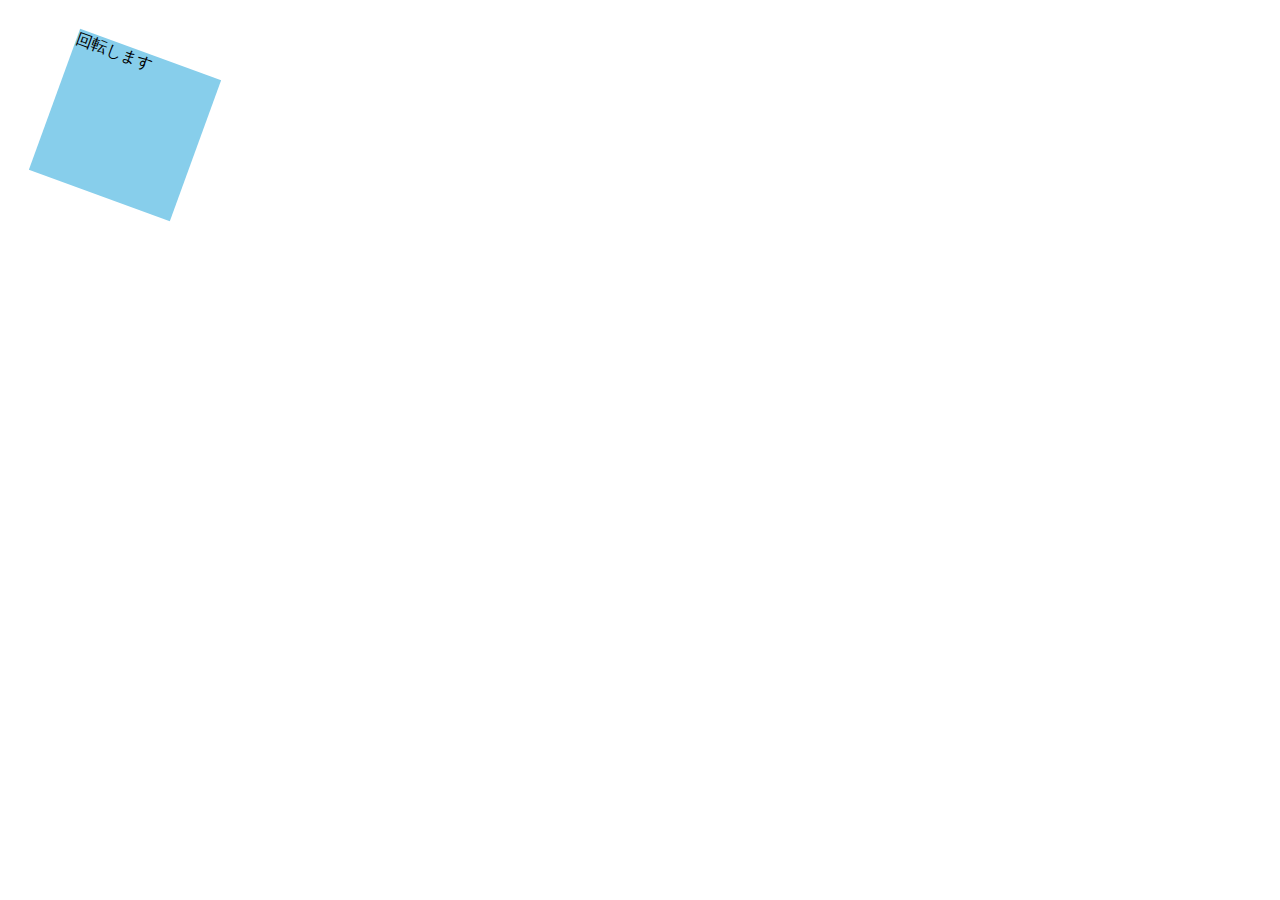
<file: mdn.html>
<!DOCTYPE html>
<html>
  
<head>
    <style>
        div {
            position: absolute;
            left: 50px;
            top: 50px;
            width: 150px;
            height: 150px;
            background-color: skyblue;
            transform: rotate(20deg)
        }
    </style>
</head>

<body>
    <div class="rorated">
        回転します
    </div>

</body>

</html>
</file>
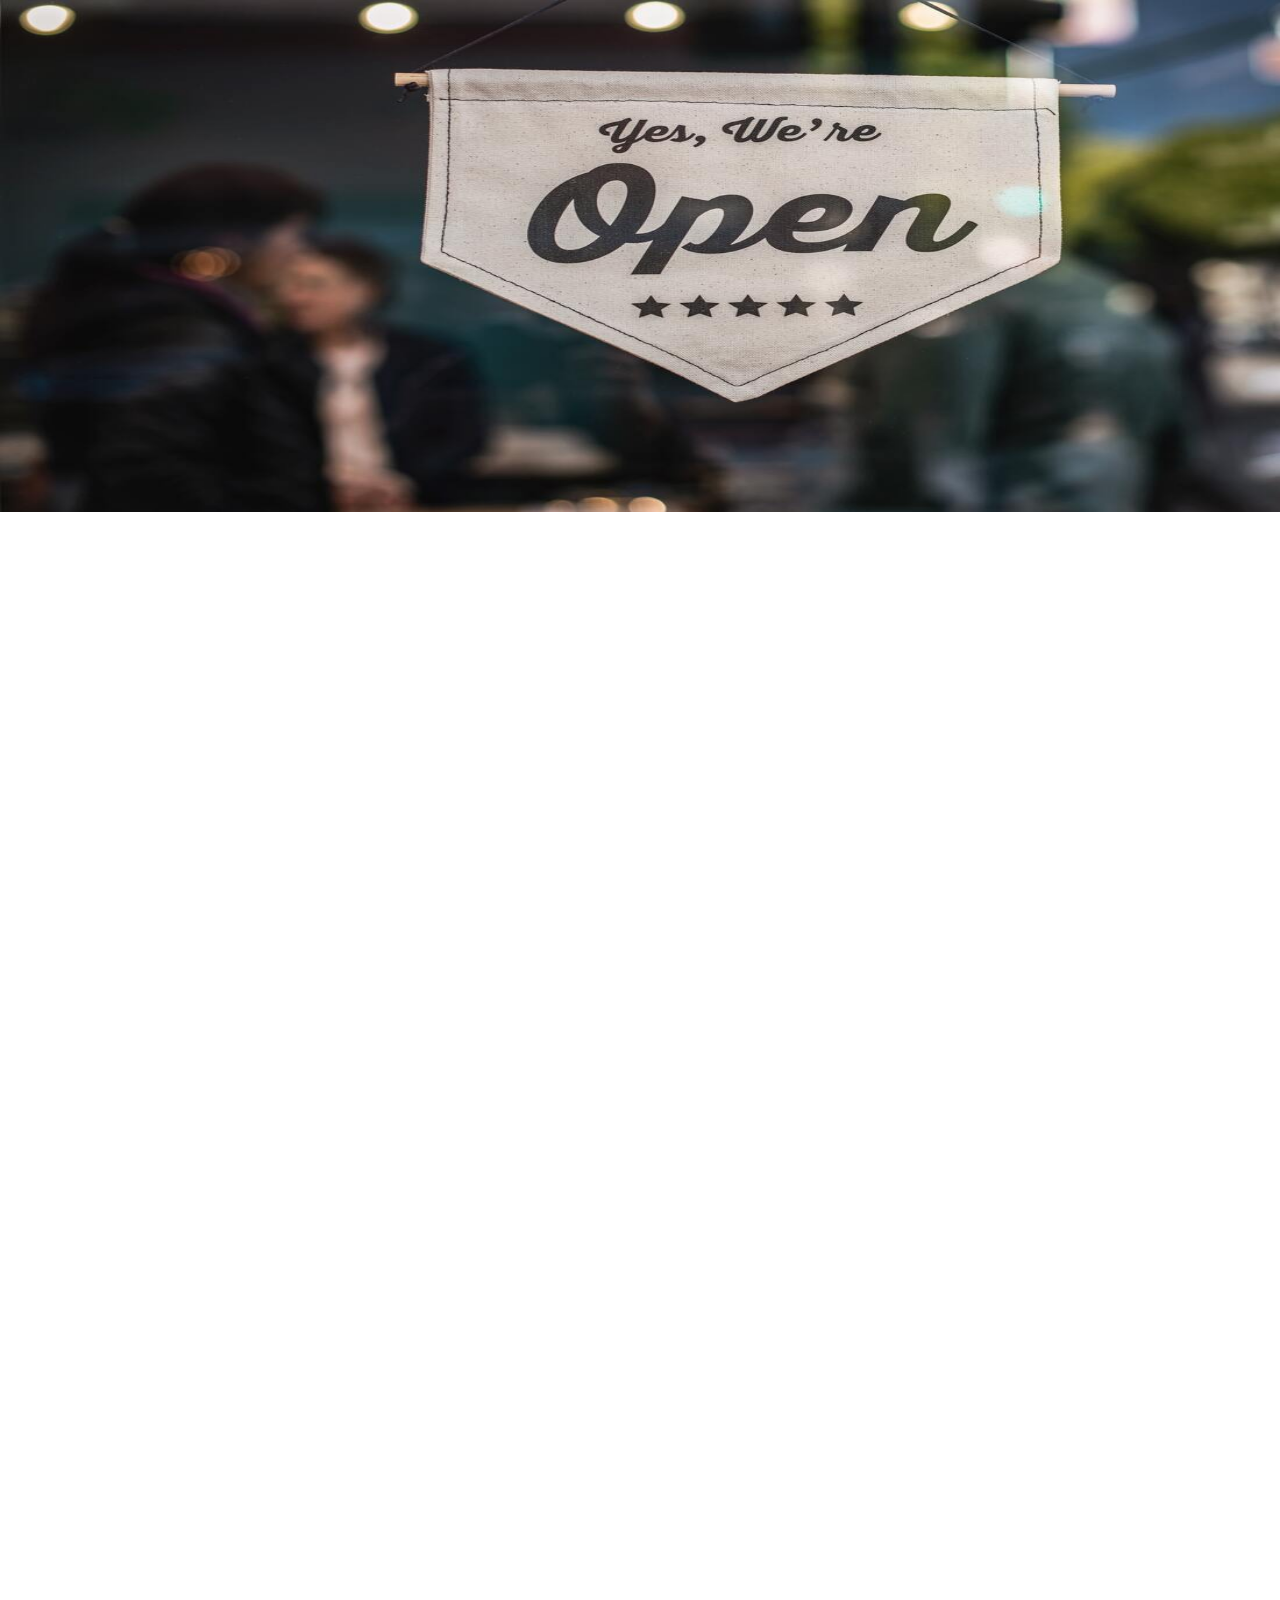
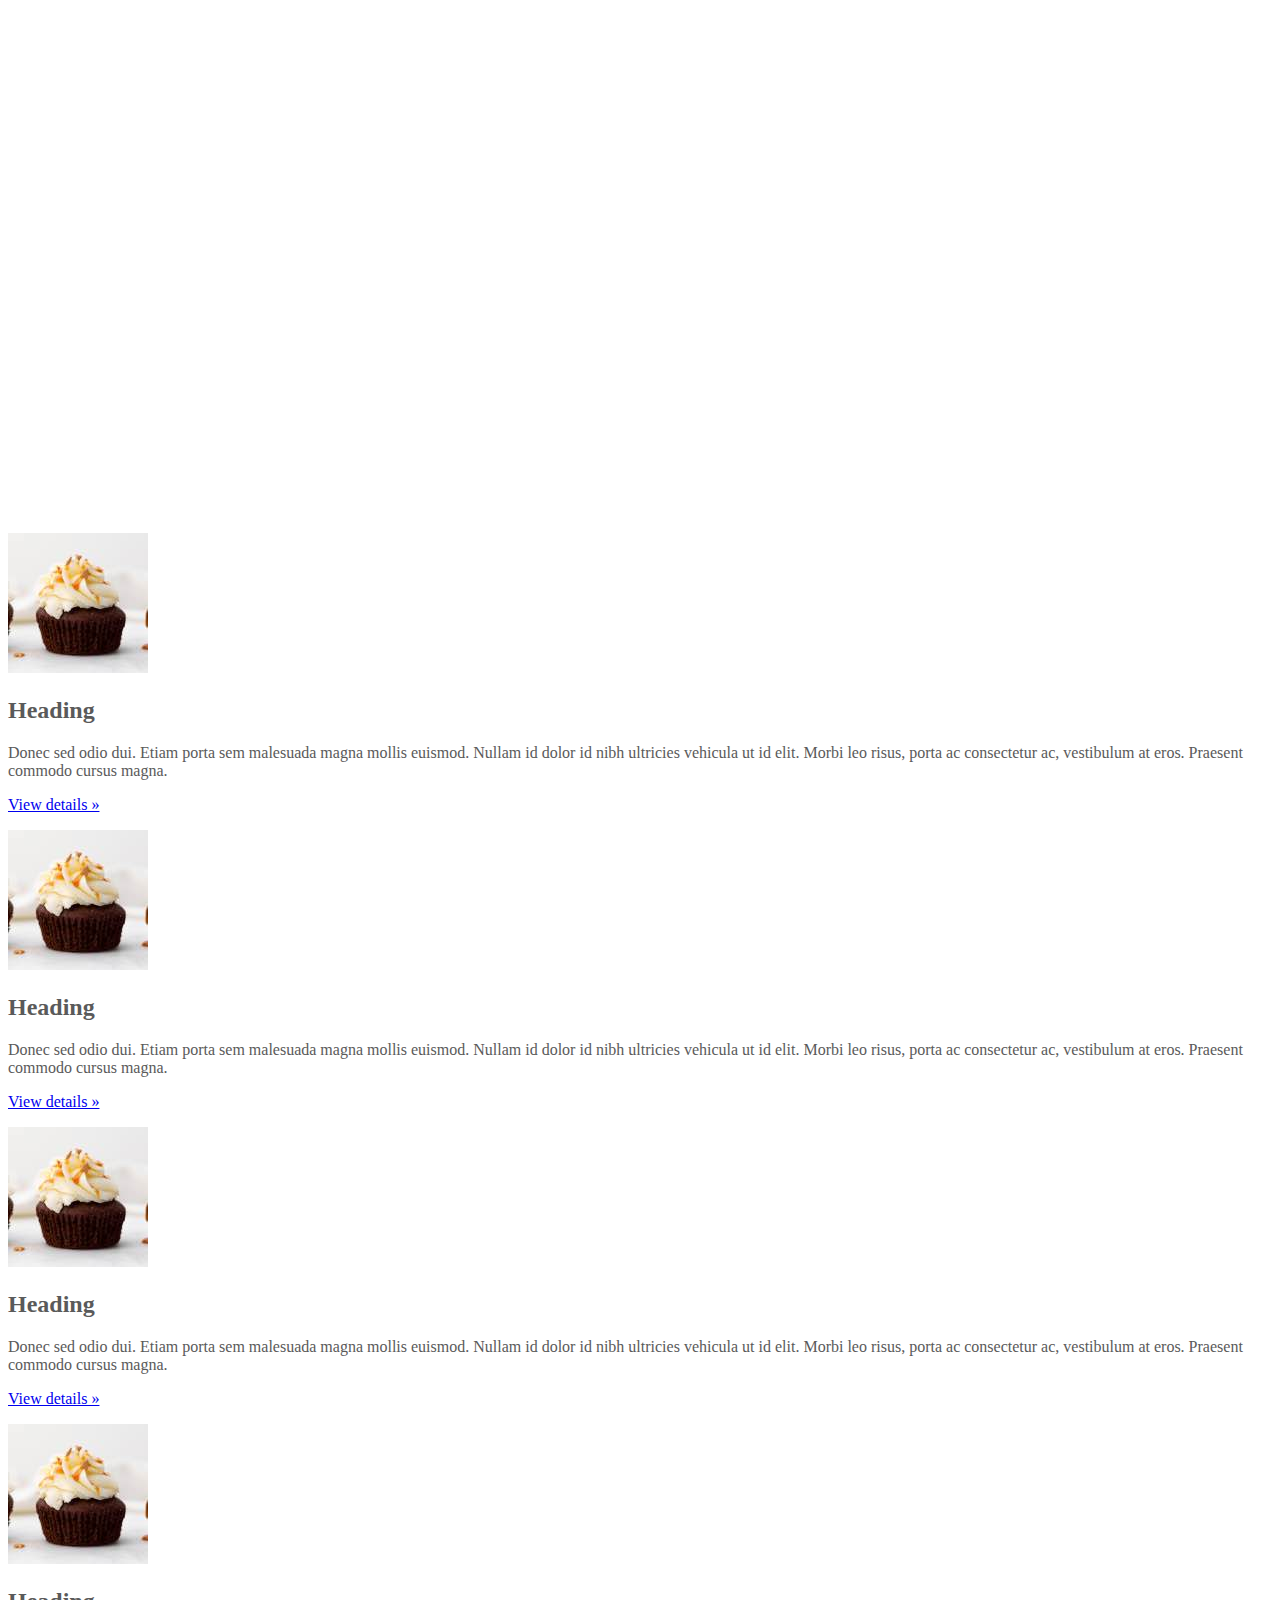
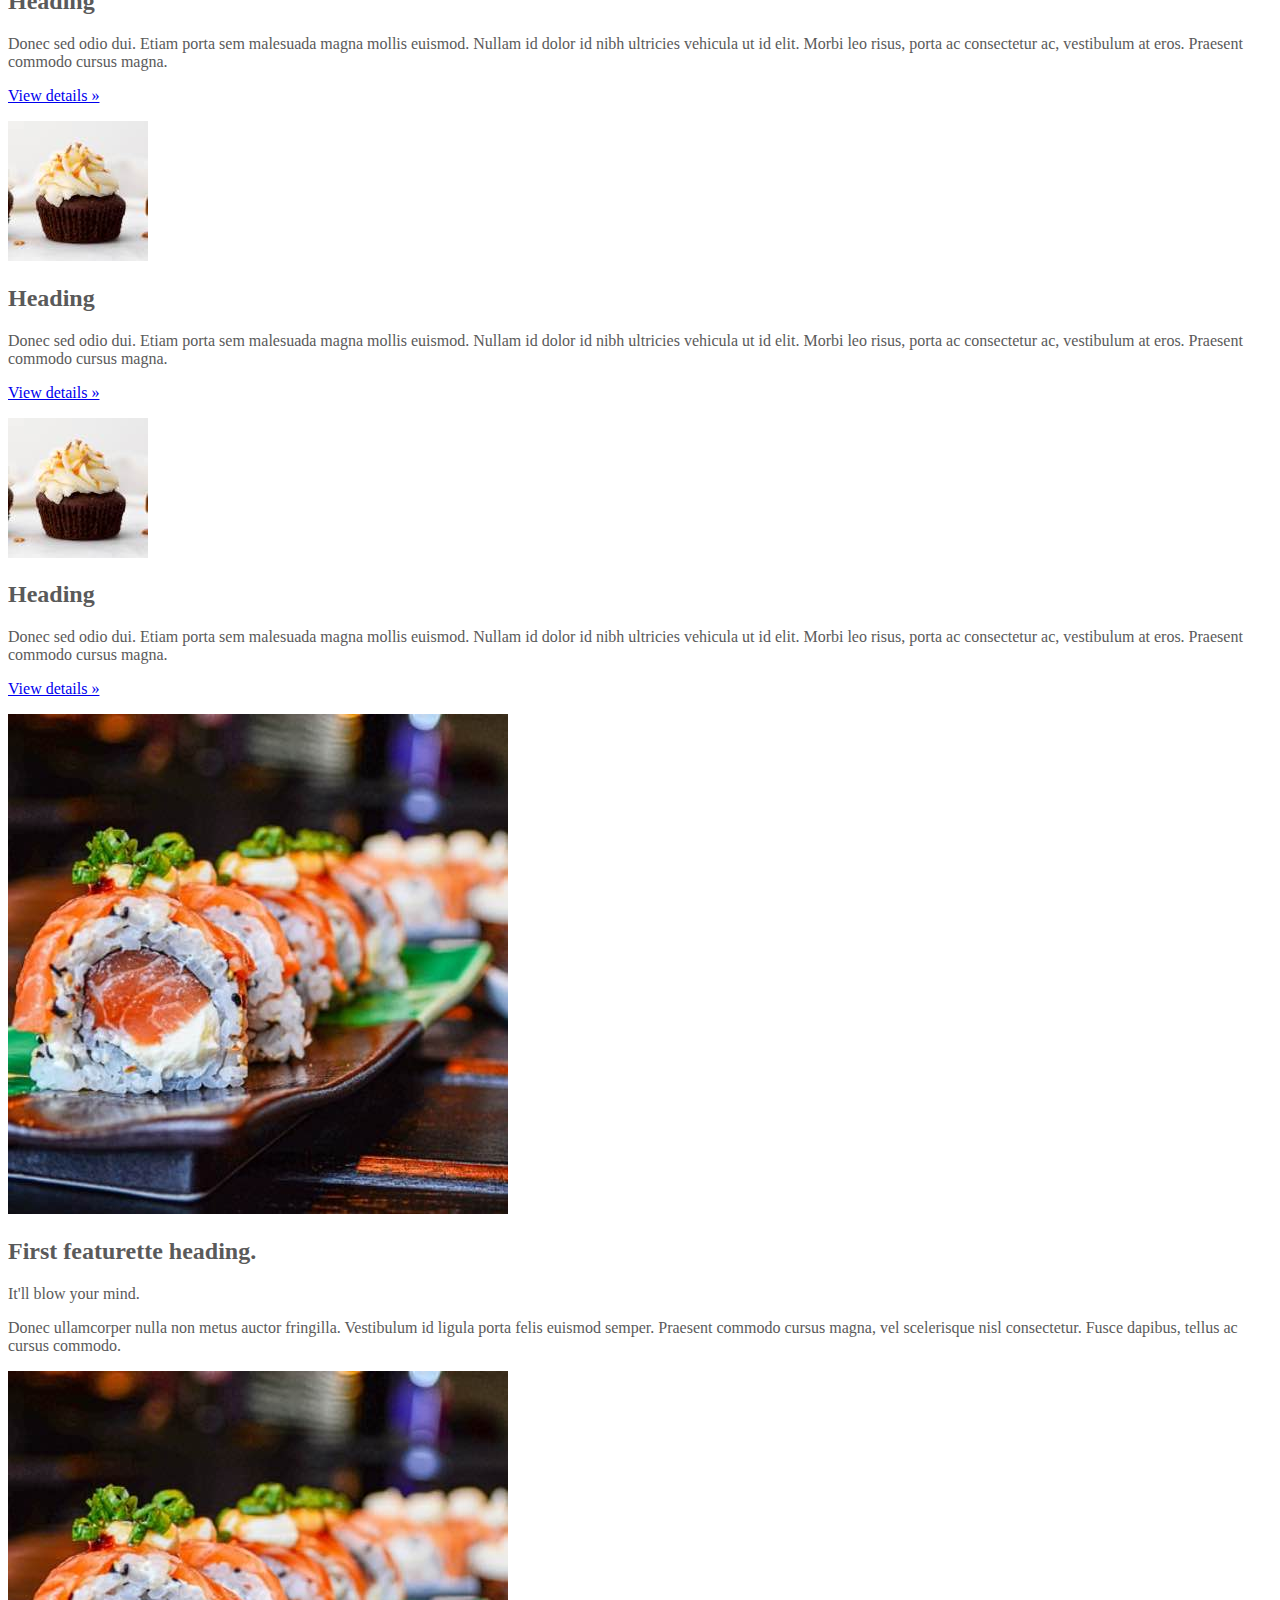
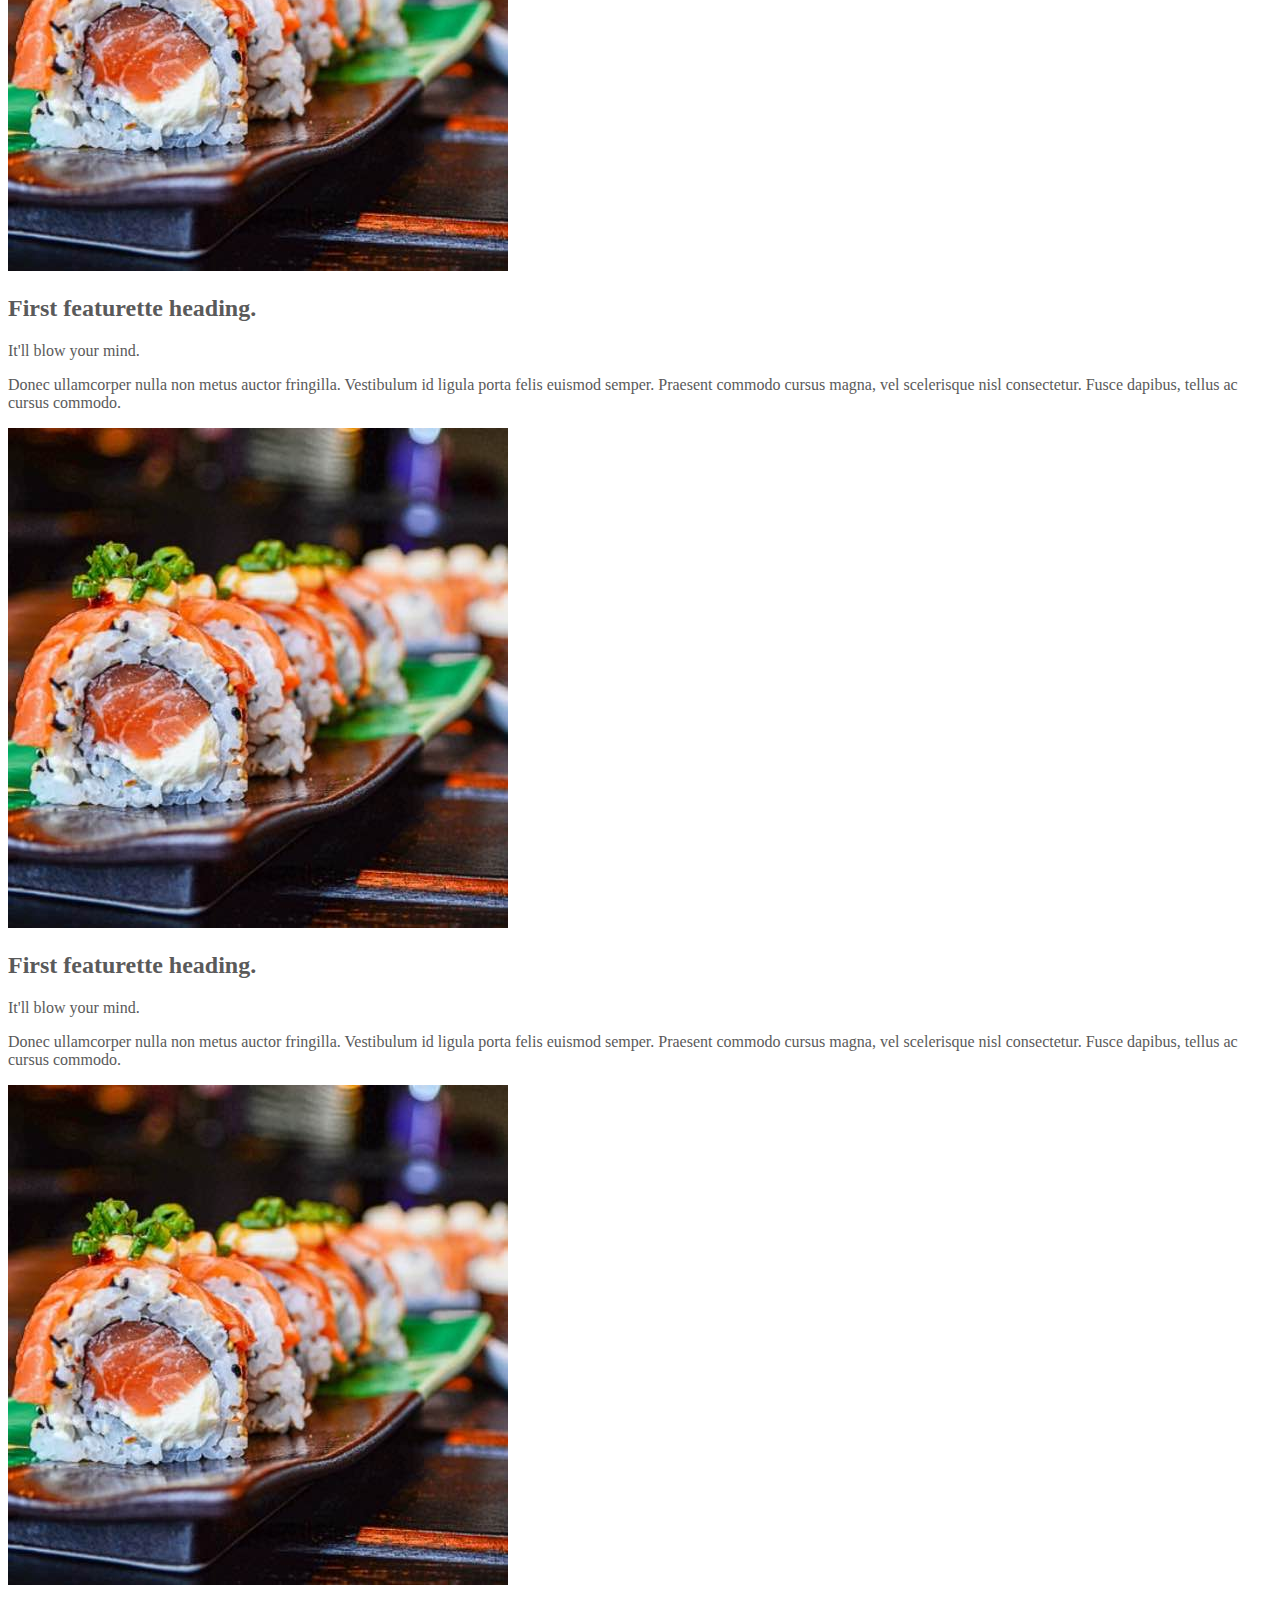
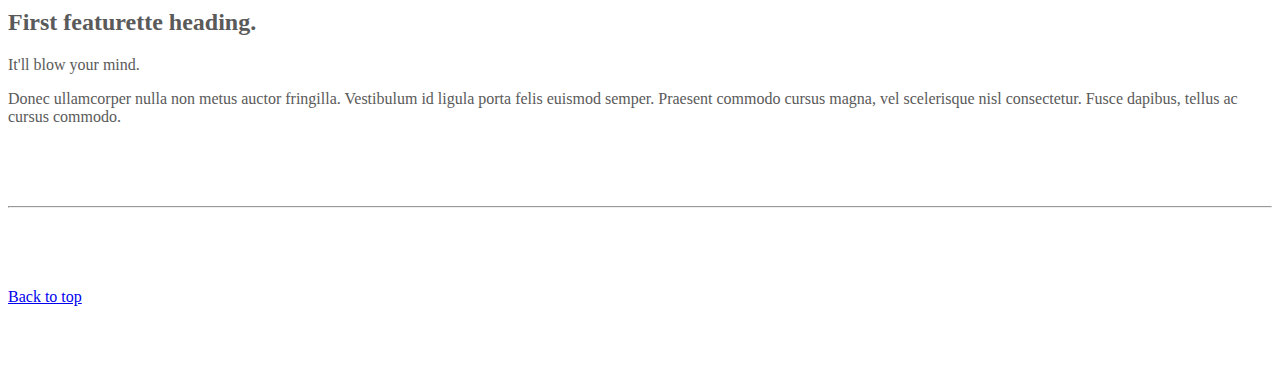
<file: kadai_005/index_for_student.html>
<!doctype html>
<html lang="en">
  <head>
    <meta charset="utf-8">
    <meta name="viewport" content="width=device-width, initial-scale=1">
    <meta name="description" content="">
    <meta name="author" content="Mark Otto, Jacob Thornton, and Bootstrap contributors">
    <meta name="generator" content="Hugo 0.79.0">
    <title>Carousel Template · Bootstrap v5.0</title>
    <link rel="canonical" href="https://getbootstrap.com/docs/5.0/examples/carousel/">
    <!-- ************************************************ bootstrap.min.cssの読み込み -->
   <link href="https://cdn.jsdelivr.net/npm/bootstrap@5.0.0-beta1/dist/css/bootstrap.min.css" rel="stylesheet" integrity="sha384-giJF6kkoqNQ00vy+HMDP7azOuL0xtbfIcaT9wjKHr8RbDVddVHyTfAAsrekwKmP1" crossorigin="anonymous">
    <!-- ************************************************ carousel.cssの読み込み -->
    <link href="carousel.css" rel="stylesheet">
    <!-- ************************************************ bootstrap.bundle.min.jsの読み込み -->
     <script src="https://cdn.jsdelivr.net/npm/bootstrap@5.0.0-beta1/dist/js/bootstrap.bundle.min.js" integrity="sha384-ygbV9kiqUc6oa4msXn9868pTtWMgiQaeYH7/t7LECLbyPA2x65Kgf80OJFdroafW" crossorigin="anonymous" defer></script>
  </head>
  <body>
    <main>
      <!-- ************************************************ カルーセル開始 -->
      <!-- <div id="myCarousel" class="carousel slide" data-bs-ride="carousel"> -->
      <div id="carouselExampleSlidesOnly" class="carousel slide" data-bs-ride="carousel">
        <!-- <div class="carousel-inner"> -->
        <div class="carousel-inner">
          <!-- <div class="carousel-item active"> -->
          <div class="carousel-item active">
            <img src="img/top_1.jpg" alt="サンプル画像1">
            <div class="container">
              <!-- <div class="carousel-caption"> -->
              <div class="carousel-caption">
                <h1>Example headline.</h1>
                <p>Cras justo odio, dapibus ac facilisis in, egestas eget quam. Donec id elit non mi porta gravida at eget
                  metus. Nullam id dolor id nibh ultricies vehicula ut id elit.</p>
                <!-- <p><a class="btn btn-lg btn-primary" href="#" role="button">Sign up today</a></p> -->
                <p><a class="btn btn-lg btn-primary" href="#" role="button">Sign up today</a></p>
              </div>
            </div>
          </div>

          <!--ここから追加部分-->
          <div id="carouselExampleSlidesOnly" class="carousel slide carousel-fade" data-bs-ride="carousel">
            <div class="carousel-inner">
              <div class="carousel-item active">
                <img src="img/top_1.jpg" class="d-block w-100" alt="画像1">
              </div>
              <div class="carousel-item">
                <img src="img/top_2.jpg" class="d-block w-100" alt="画像2">
              </div>
              <div class="carousel-item">
                <img src="img/top_3.jpg" class="d-block w-100" alt="画像3">
              </div>
            </div>
          </div>
           <!--ここまで追加部分-->
        </div>
      </div>
      <!-- ************************************************ カルーセル終了 -->
      <!-- <div class="container marketing"> -->
      <div class="container">
        <div class="row">

        <!--kadai_005追加部分ここから-->
          <div class="col-md-2 col-6 text-center">
            <!-- start col-lg-4-->
             <img src="img/cake.jpg" class="rounded-circle" alt="サンプル画像２">

             <h2>Heading</h2>
             <p>
              Donec sed odio dui. Etiam porta sem malesuada magna mollis 
              euismod. Nullam id dolor id nibh ultricies vehicula ut id elit. 
              Morbi leo risus, porta ac consectetur ac, vestibulum at eros. 
              Praesent commodo cursus magna.
             </p>
             <p><a class="btn btn-secondary" href="#" role="button">View details &raquo;</a></p>
          </div>
          <div class="col-md-2 col-6 text-center">
            <img src="img/cake.jpg" class="rounded-circle" alt="サンプル画像２">

            <h2>Heading</h2>
            <p>
             Donec sed odio dui. Etiam porta sem malesuada magna mollis 
             euismod. Nullam id dolor id nibh ultricies vehicula ut id elit. 
             Morbi leo risus, porta ac consectetur ac, vestibulum at eros. 
             Praesent commodo cursus magna.
            </p>
            <p><a class="btn btn-secondary" href="#" role="button">View details &raquo;</a></p>
          </div>
          <div class="col-md-2 col-6 text-center">
            <img src="img/cake.jpg" class="rounded-circle" alt="サンプル画像２">

            <h2>Heading</h2>
            <p>
             Donec sed odio dui. Etiam porta sem malesuada magna mollis 
             euismod. Nullam id dolor id nibh ultricies vehicula ut id elit. 
             Morbi leo risus, porta ac consectetur ac, vestibulum at eros. 
             Praesent commodo cursus magna.
            </p>
            <p><a class="btn btn-secondary" href="#" role="button">View details &raquo;</a></p>
          </div>
          <div class="col-md-2 col-6 text-center">
            <!-- start col-lg-4-->
             <img src="img/cake.jpg" class="rounded-circle" alt="サンプル画像２">

             <h2>Heading</h2>
             <p>
              Donec sed odio dui. Etiam porta sem malesuada magna mollis 
              euismod. Nullam id dolor id nibh ultricies vehicula ut id elit. 
              Morbi leo risus, porta ac consectetur ac, vestibulum at eros. 
              Praesent commodo cursus magna.
             </p>
             <p><a class="btn btn-secondary" href="#" role="button">View details &raquo;</a></p>
          </div>
          <div class="col-md-2 col-6 text-center">
            <img src="img/cake.jpg" class="rounded-circle" alt="サンプル画像２">

            <h2>Heading</h2>
            <p>
             Donec sed odio dui. Etiam porta sem malesuada magna mollis 
             euismod. Nullam id dolor id nibh ultricies vehicula ut id elit. 
             Morbi leo risus, porta ac consectetur ac, vestibulum at eros. 
             Praesent commodo cursus magna.
            </p>
            <p><a class="btn btn-secondary" href="#" role="button">View details &raquo;</a></p>
          </div>
          <div class="col-md-2 col-6 text-center">
            <img src="img/cake.jpg" class="rounded-circle" alt="サンプル画像２">

            <h2>Heading</h2>
            <p>
             Donec sed odio dui. Etiam porta sem malesuada magna mollis 
             euismod. Nullam id dolor id nibh ultricies vehicula ut id elit. 
             Morbi leo risus, porta ac consectetur ac, vestibulum at eros. 
             Praesent commodo cursus magna.
            </p>
            <p><a class="btn btn-secondary" href="#" role="button">View details &raquo;</a></p>
          </div>
        </div>

        <!--kadai_005追加部分ここまで-->
        <style>
          .button-test {
          /*パティング（余白）上下方向10px　左右方向30px */
          padding: 10px 30px;
          width: 300px;
          background-color: blue;
          color: white;
          text-align: center;
          font-weight: bold;
          border-radius: 5px;
          margin: 30px;
          box-shadow: 0 0 20px 0 rgba(0, 0, 0, 30%);
        }
        </style>

      <div class="row row-cols-1 row-cols-md-4 g-4">
        <!-- <div class="row"> -->
        <div class="col">
          <div class="card">
            <img src="img/sushi.jpg" class="img-fluid" alt="画像３">
              <div class="card-body">
               <h2 class="fs-5">First featurette heading.</h2>
               <p class="fs-6">It'll blow your mind.</p>
                <p class="lead fs-6">
                  Donec ullamcorper nulla non metus auctor fringilla. Vestibulum id ligula porta felis
                  euismod
                  semper. Praesent commodo cursus magna, vel scelerisque nisl consectetur. Fusce dapibus, tellus ac cursus
                  commodo.
                </p>
              </div>
          </div>
        </div>
        <div class="col">
          <div class="card">
            <img src="img/sushi.jpg" class="img-fluid" alt="画像３">
              <div class="card-body">
               <h2 class="fs-5">First featurette heading.</h2>
               <p class="fs-6">It'll blow your mind.</p>
                <p class="lead fs-6">
                  Donec ullamcorper nulla non metus auctor fringilla. Vestibulum id ligula porta felis
                  euismod
                  semper. Praesent commodo cursus magna, vel scelerisque nisl consectetur. Fusce dapibus, tellus ac cursus
                  commodo.
                </p>
              </div>
          </div>
        </div>
        <div class="col">
          <div class="card">
            <img src="img/sushi.jpg" class="img-fluid" alt="画像３">
              <div class="card-body">
               <h2 class="fs-5">First featurette heading.</h2>
               <p class="fs-6">It'll blow your mind.</p>
                <p class="lead fs-6">
                  Donec ullamcorper nulla non metus auctor fringilla. Vestibulum id ligula porta felis
                  euismod
                  semper. Praesent commodo cursus magna, vel scelerisque nisl consectetur. Fusce dapibus, tellus ac cursus
                  commodo.
                </p>
              </div>
          </div>
        </div>
        <div class="col">
          <div class="card">
            <img src="img/sushi.jpg" class="img-fluid" alt="画像３">
              <div class="card-body">
               <h2 class="fs-5">First featurette heading.</h2>
               <p class="fs-6">It'll blow your mind.</p>
                <p class="lead fs-6">
                  Donec ullamcorper nulla non metus auctor fringilla. Vestibulum id ligula porta felis
                  euismod
                  semper. Praesent commodo cursus magna, vel scelerisque nisl consectetur. Fusce dapibus, tellus ac cursus
                  commodo.
                </p>
              </div>
          </div>
        </div>









      </div>


        <hr class="featurette-divider">
        <footer class="container">
          <!-- <p class="float-end"><a href="#">Back to top</a></p> -->
          <p class=""><a href="#">Back to top</a></p>
        </footer>
      </div>
    </main>
  </body>

</html>
</file>
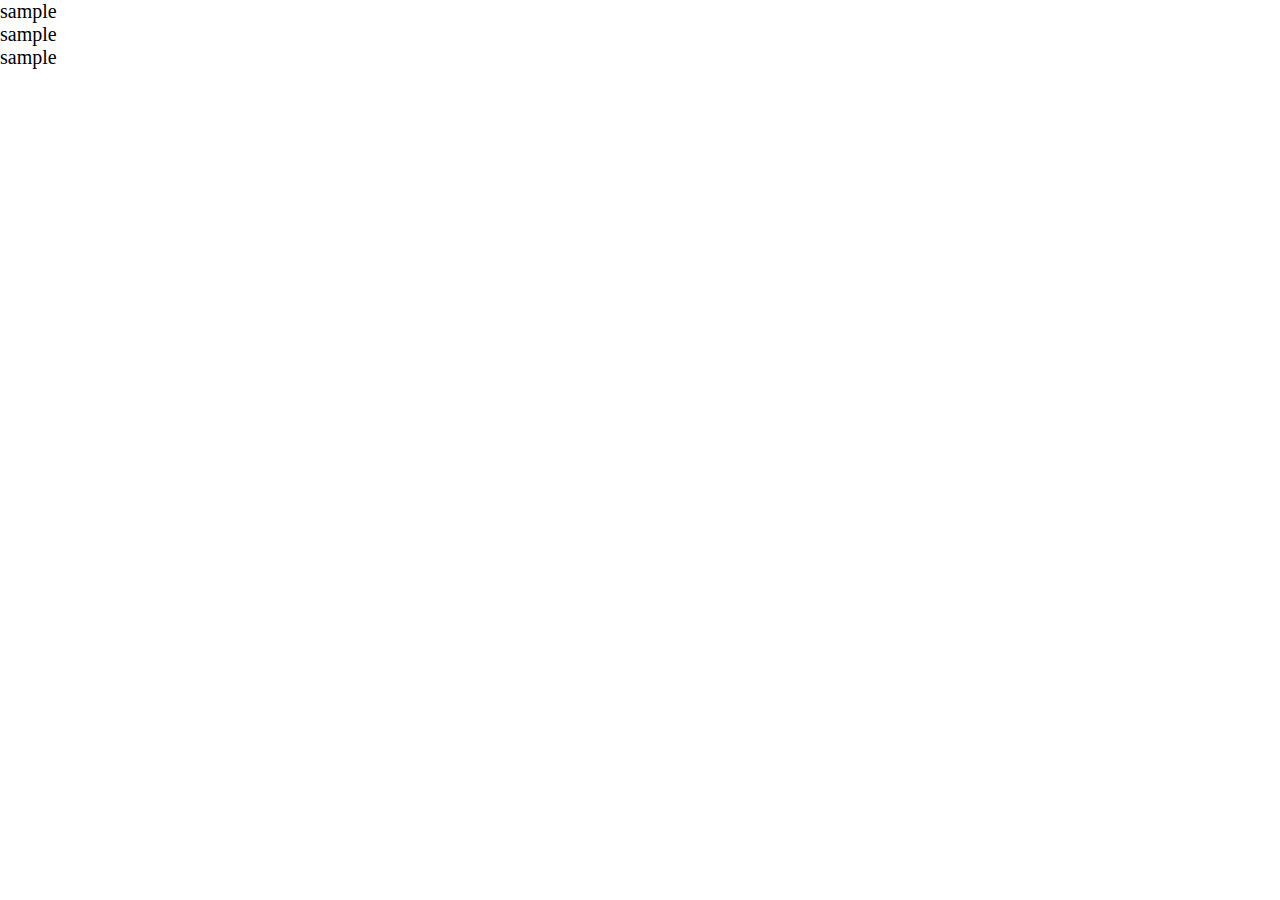
<file: Kadai_018/kadai_018.html>
<!DOCTYPE html>
<html>
  <head>
    <title>18章課題</title>
    <meta name="description" content="このページは18章の課題です。">
    <meta charset="utf-8">
    <link rel="stylesheet" href="style.css">
  </head>
  <body>
    <div id="top">
      <p class="top-child">sample</p>
      <p class="top-child">sample</p>
      <p class="top-child">sample</p>
    </div>
    <div id="middle">
      <div class="middle-child01" ></div>
      <div class="middle-child02" ></div>
      <div class="middle-child03" ></div>
    </div>
    <div id="bottom">
    <div class="bottom-child01"></div>
    <div class="bottom-child02"></div>
    <div class="bottom-child03"></div>
    </div>
  </body>
</html>
</file>
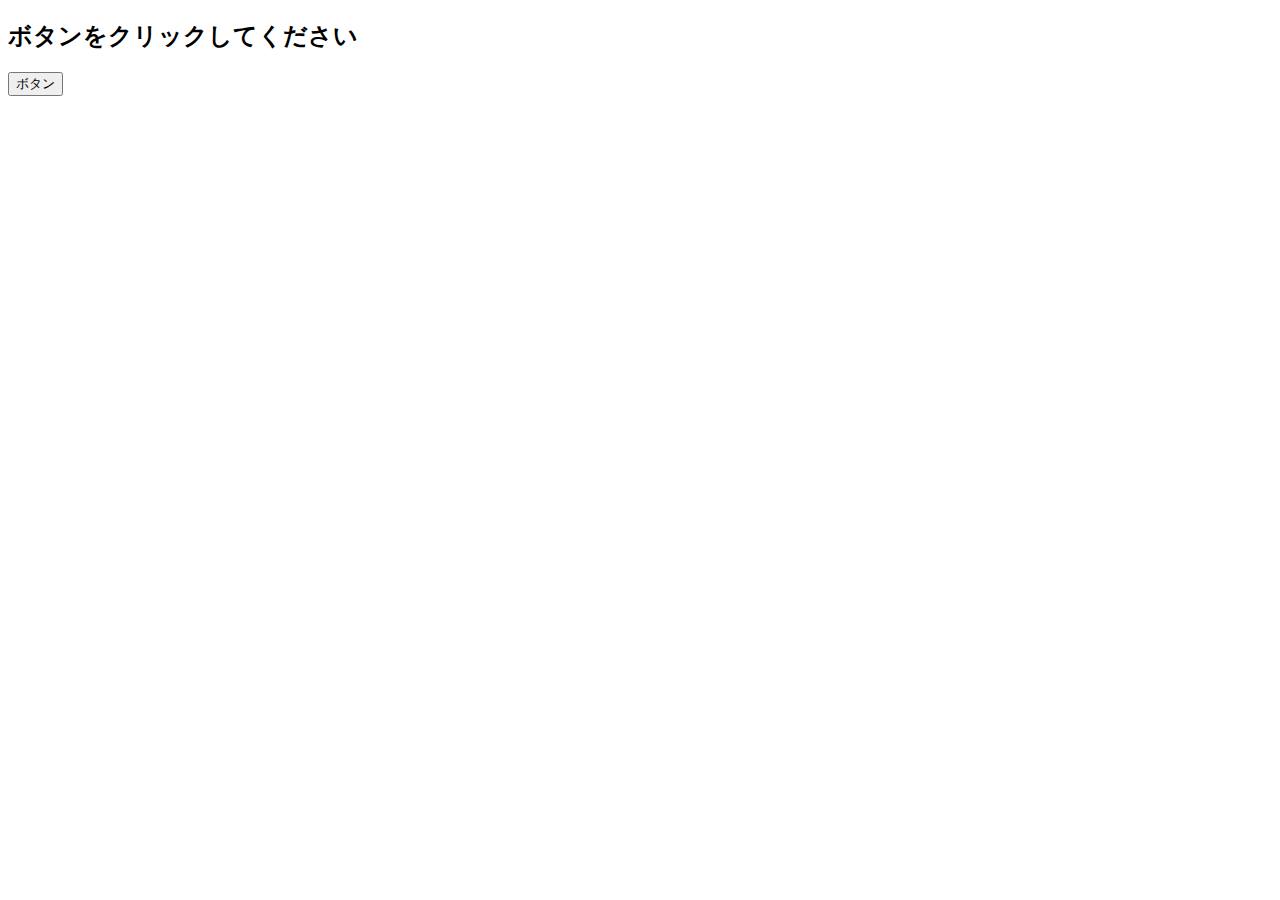
<file: kadai_020/event.html>
<!DOCTYPE html>
<html lang="ja">
<head>
  <title>JavaScriptの基礎を学ぼう_20章課題</title>
  <meta charset="UTF-8"> 
</head>

<body>
  <h2 id="text">ボタンをクリックしてください</h2>
  <button id="btn">ボタン</button>
  <script src="event.js"></script>  
</body>
</html>
</file>
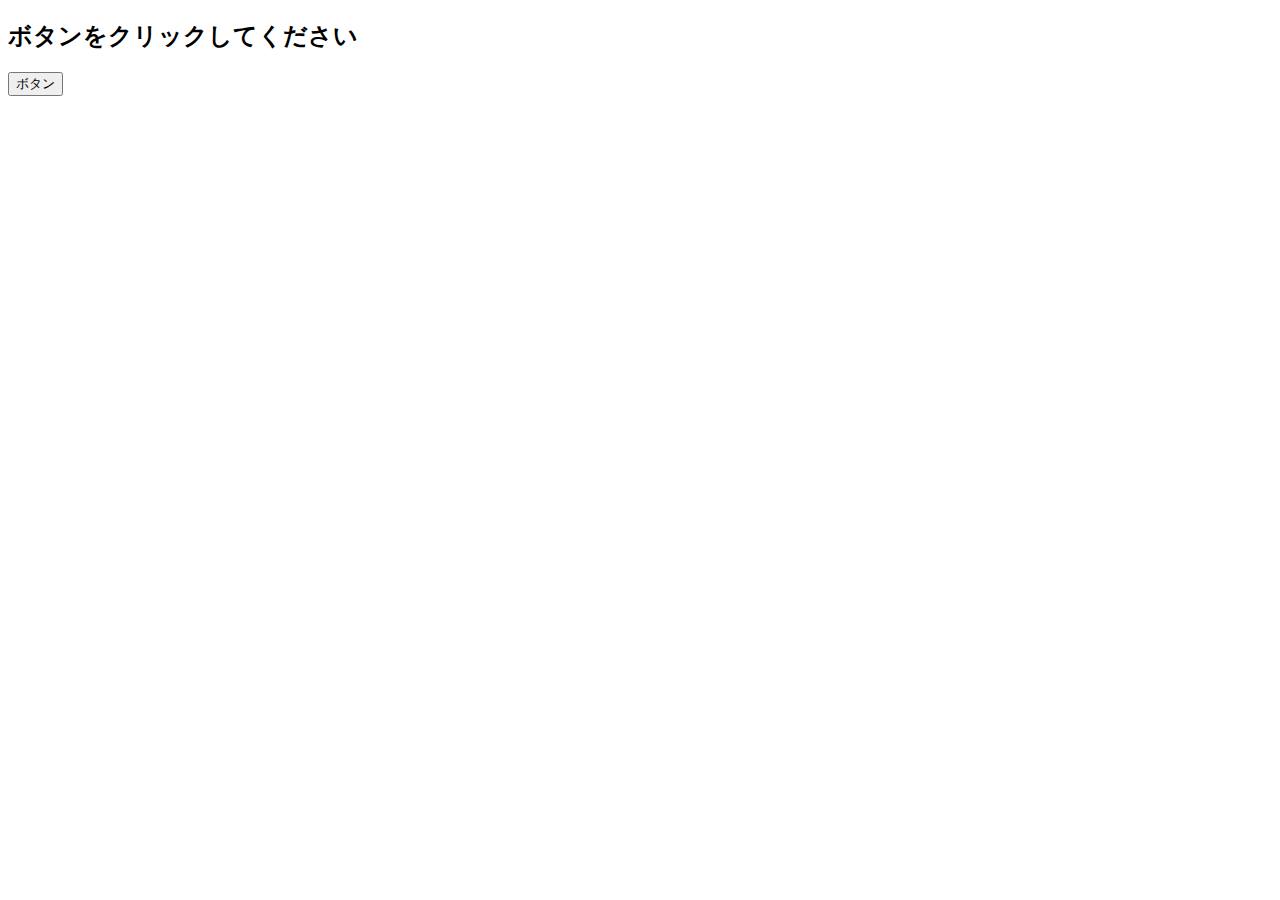
<file: kadai_021/event.html>
<!DOCTYPE html>
<html lang="ja">
  <head>
    <title>VavaScriptの基礎を学ぼう_21章課題</title>
    <meta charset="UTF-8">
  </head>
  <body>
    <h2 id="text">ボタンをクリックしてください</h2>
    <button id="btn">ボタン</button>
    <script src="event.js"></script>
  </body>
</html>
</file>
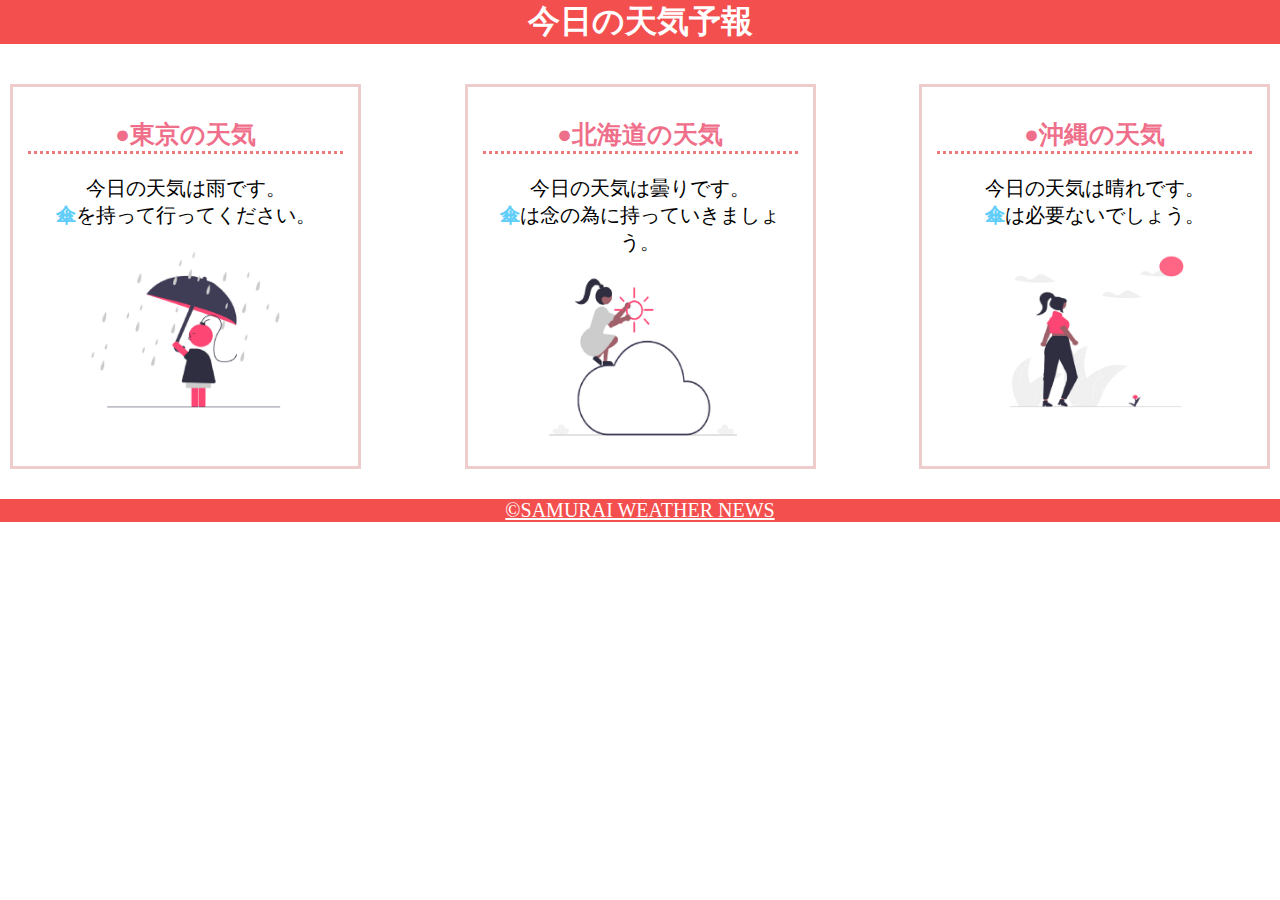
<file: kadai_022/kadai_022.html>
<!DOCTYPE html>
<html>
  <head>
    <title>22章課題</title>
    <meta name="discreption" content="このページは22章の課題です。">
    <meta charset="utf-8">
    <meta name="viewport" content="width=device-width, initial-scale=1.0">
    <link rel="stylesheet" href="style.css">
  </head>
  <body>
   
    <header>
      <h1>今日の天気予報</h1>
    </header>
    <main>
          <div id="parent">
            <div class="contents">
            <h2>東京の天気</h2>
            <p>今日の天気は雨です。</p>
            <p>傘を持って行ってください。</p>
            <img src="../kadai_022/images/rainy.png" alt="ロゴ">
            </div>
              <div class="contents">
              <h2>北海道の天気</h2>
              <p>今日の天気は曇りです。</p>
              <p>傘は念の為に持っていきましょう。</p>
              <img src="../kadai_022/images/cloudy.png" alt="ロゴ">
              </div>
                <div class="contents">
                <h2>沖縄の天気</h2>
                <p>今日の天気は晴れです。</p>
                <p>傘は必要ないでしょう。</p>
                <img src="../kadai_022/images/sunny.png" alt="ロゴ">
                </div>
          </div>
    </main>
    <footer>
      <a href="#">&copy;SAMURAI WEATHER NEWS</a>
    </footer>      
    
  </body>
</html>
</file>
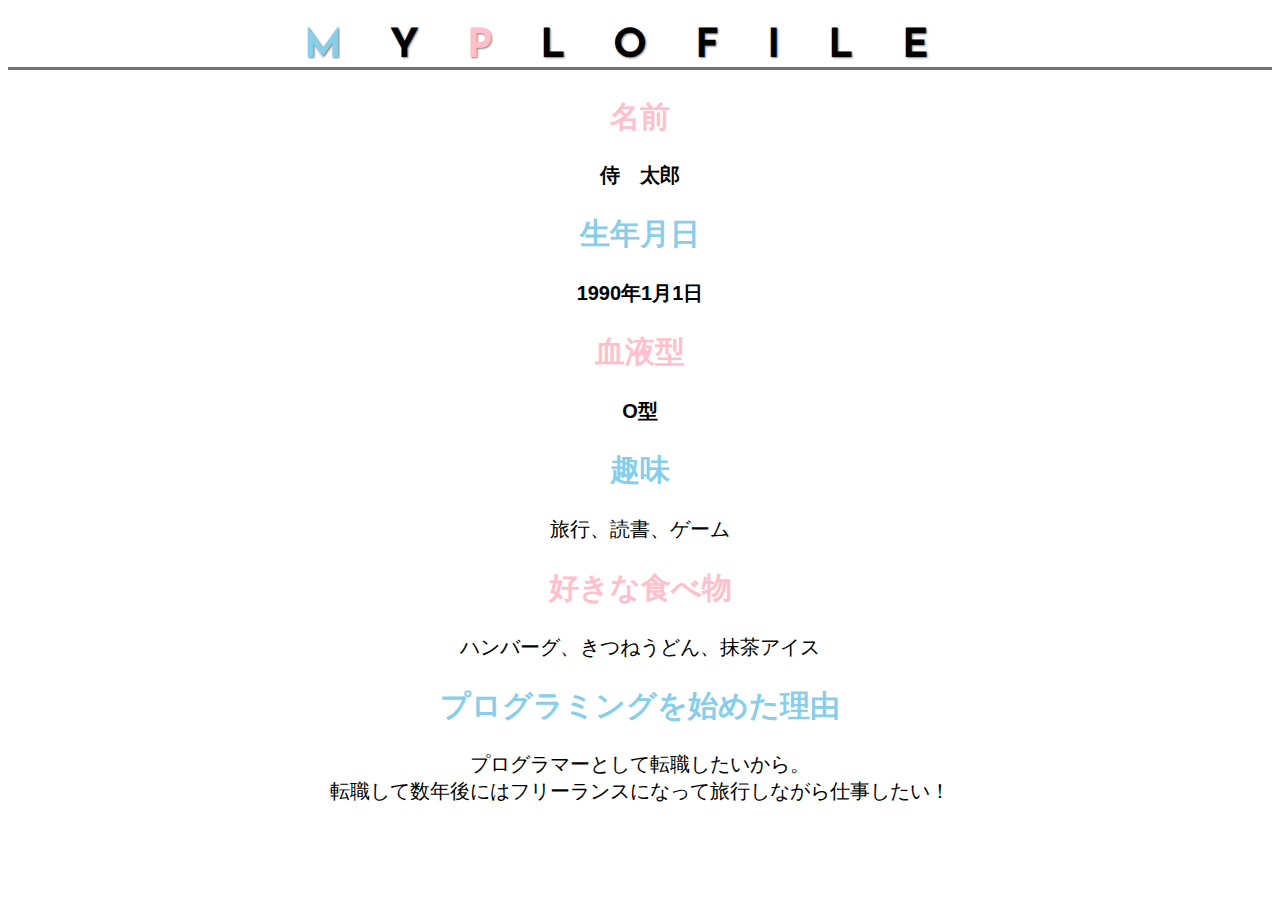
<file: Kaddai_014/kaddai_014.html>
<!DOCTYPE html>
<html>

  <head>
    <title>14章課題</title>
    <meta name="decoration" content="このページは14章の課題です">
    <meta charset="utf-8">
    <link rel="stylesheet" href="style.css">

    <link rel="preconnect" href="https://fonts.googleapis.com">
    <link rel="preconnect" href="https://fonts.gstatic.com" crossorigin>
    <link href="https://fonts.googleapis.com/css2?family=Josefin+Sans:ital,wght@0,100..700;1,100..700&family=Noto+Sans+JP&display=swap" rel="stylesheet">
  </head>
  
  <body>
    <div id="parent">
    <h1 id="google-fonts" class="decoration"><span style="color: skyblue;">M</span>Y<span style="color: rgb(265, 192, 203);">P</span>LOFILE</h1>
    
    <div id="basic">
      <h2 class="text-pink">名前</h2>
      
              <p>侍　太郎</p>
        <h2 class="text-blue">生年月日</h2>
        <p>1990年1月1日</p>
        <h2 class="text-pink">血液型</h2>
        <p>O型</p>
      </div>

    </div>

    <h2 class="text-blue">趣味</h2>
    <p>旅行、読書、ゲーム</p>
    <h2 class="text-pink">好きな食べ物</h2>
    <p>ハンバーグ、きつねうどん、抹茶アイス</p>
    <h2 class="text-blue">プログラミングを始めた理由</h2>
    <p>プログラマーとして転職したいから。
      <br>転職して数年後にはフリーランスになって旅行しながら仕事したい！
    </p>
  </body>
</html>
</file>
<file: kadai_005/carousel.css>
/* ----------------------------------------------- 全体の文字色修正と下部の余白の調整 */
body {
  /* padding-top: 3rem; */
  padding-bottom: 3rem;
  color: #5a5a5a;
}

/* ----------------------------------------------- カルーセルのカスタマイズ */
.carousel {
  margin-bottom: 4rem;
}

.carousel-caption {
  bottom: 3rem;
  z-index: 10;
}

.carousel-item {
  height: 32rem;
}

.carousel-item > img {
  position: absolute;
  top: 0;
  left: 0;
  min-width: 100%;
  height: 32rem;
}

/* ----------------------------------------------- マーケティングコンテンツ */
.marketing .col-lg-4 {
  margin-bottom: 1.5rem;
  text-align: center;
}

.marketing h2 {
  font-weight: 400;
}

/* rtl:begin:ignore */
.marketing .col-lg-4 p {
  margin-right: .75rem;
  margin-left: .75rem;
}

/* rtl:end:ignore */

/* ----------------------------------------------- フィーチャーレット */
.featurette-divider {
  margin: 5rem 0;
  /* Space out the Bootstrap <hr> more */
}

.featurette-heading {
  font-weight: 300;
  line-height: 1;
  /* rtl:remove */
  letter-spacing: -.05rem;
}

/* ----------------------------------------------- レスポンシブデザイン */
@media (min-width: 40em) {
  .carousel-caption p {
    margin-bottom: 1.25rem;
    font-size: 1.25rem;
    line-height: 1.4;
  }

  .featurette-heading {
    font-size: 50px;
  }
}

@media (min-width: 62em) {
  .featurette-heading {
    margin-top: 7rem;
  }
}
</file>
<file: Kadai_018/style.css>
h1, p, body {
  margin: 0;
}
p, a {
  font-size: 20px;
}
header {
  margin: 0 0 20px 0;
  background-color: rgb(244, 79, 79);
  text-align: center;
}
h1 {
  color: rgb(255, 255, 255);
}
main {
  margin: 10px;
}
#parent {
  display: flex;
  flex-direction: row;
  
  justify-content: space-between;
}
.contents {
  border: 3px solid rgb(238, 204, 204);
  flex-basis: 25%;
  padding: 10px 15px;
  margin: 20px 0;
  text-align: center;
}
h2::before {
  content: "●";
  color:rgb(239, 111, 139) ;
}
h2 {
  font-size: 25px;
  color: rgb(239, 111, 139);
  border-bottom: 3px dotted rgb(236, 122, 122);
}
.contents p:nth-of-type(2)::first-letter{
  font-weight: bold;
  color: rgb(97, 206, 249);
}
.contents img {
  margin: 10px 0;
  width: 70%;
  height: auto;
}
footer {
  background-color: rgb(244, 79, 79);
  text-align: center;
}
a {
  color: rgb(255, 255, 255);
}
a:link {
  color: rgb(255, 255, 255);
}
a:visited {
  color: rgb(193, 234, 251);
}
a:hover {
  color: rgb(245, 178, 168);
}
@media screen and (max-width: 768px) {
  #parent {
    display: inline-block;
  }
    h2 {
      font-size: 30px;
    }
    p {
      font-size: 25px;
    }
  
  
}
</file>
<file: kadai_022/style.css>
h1, p, body {
  margin: 0;
}
p, a {
  font-size: 20px;
}
header {
  margin: 0 0 20px 0;
  background-color: rgb(244, 79, 79);
  text-align: center;
}
h1 {
  color: rgb(255, 255, 255);
}
main {
  margin: 10px;
}
#parent {
  display: flex;
  flex-direction: row;
  
  justify-content: space-between;
}
.contents {
  border: 3px solid rgb(238, 204, 204);
  flex-basis: 25%;
  padding: 10px 15px;
  margin: 20px 0;
  text-align: center;
}
h2::before {
  content: "●";
  color:rgb(239, 111, 139) ;
}
h2 {
  font-size: 25px;
  color: rgb(239, 111, 139);
  border-bottom: 3px dotted rgb(236, 122, 122);
}
.contents p:nth-of-type(2)::first-letter{
  font-weight: bold;
  color: rgb(97, 206, 249);
}
.contents img {
  margin: 10px 0;
  width: 70%;
  height: auto;
}
footer {
  background-color: rgb(244, 79, 79);
  text-align: center;
}
a {
  color: rgb(255, 255, 255);
}
a:link {
  color: rgb(255, 255, 255);
}
a:visited {
  color: rgb(193, 234, 251);
}
a:hover {
  color: rgb(245, 178, 168);
}
@media screen and (max-width: 768px) {
  #parent {
    display: inline-block;
  }
    h2 {
      font-size: 30px;
    }
    p {
      font-size: 25px;
    }
  
  
}
</file>
<file: Kaddai_014/style.css>
html {
  font-size: 20px;
}

body {
  font-family: "Arial", "Meiryo", sans-serif;
  text-align: center;
}

#google-fonts {
  font-family: "Josefin Sans", sans-serif;
  font-optical-sizing: auto;
  font-weight: weight;
  font-style: normal;
  font-size: 2rem;
  letter-spacing: 1.2em;
  border-bottom: solid 3px rgb(115, 115, 114);
  }

#parent div {
  font-weight: bold;
}

.text-pink {
  color: rgb(255, 192, 203);
}

.text-blue {
  color: skyblue;
}

.decoration {
  
  text-shadow: 1px 1px 2px gray;
}
</file>
